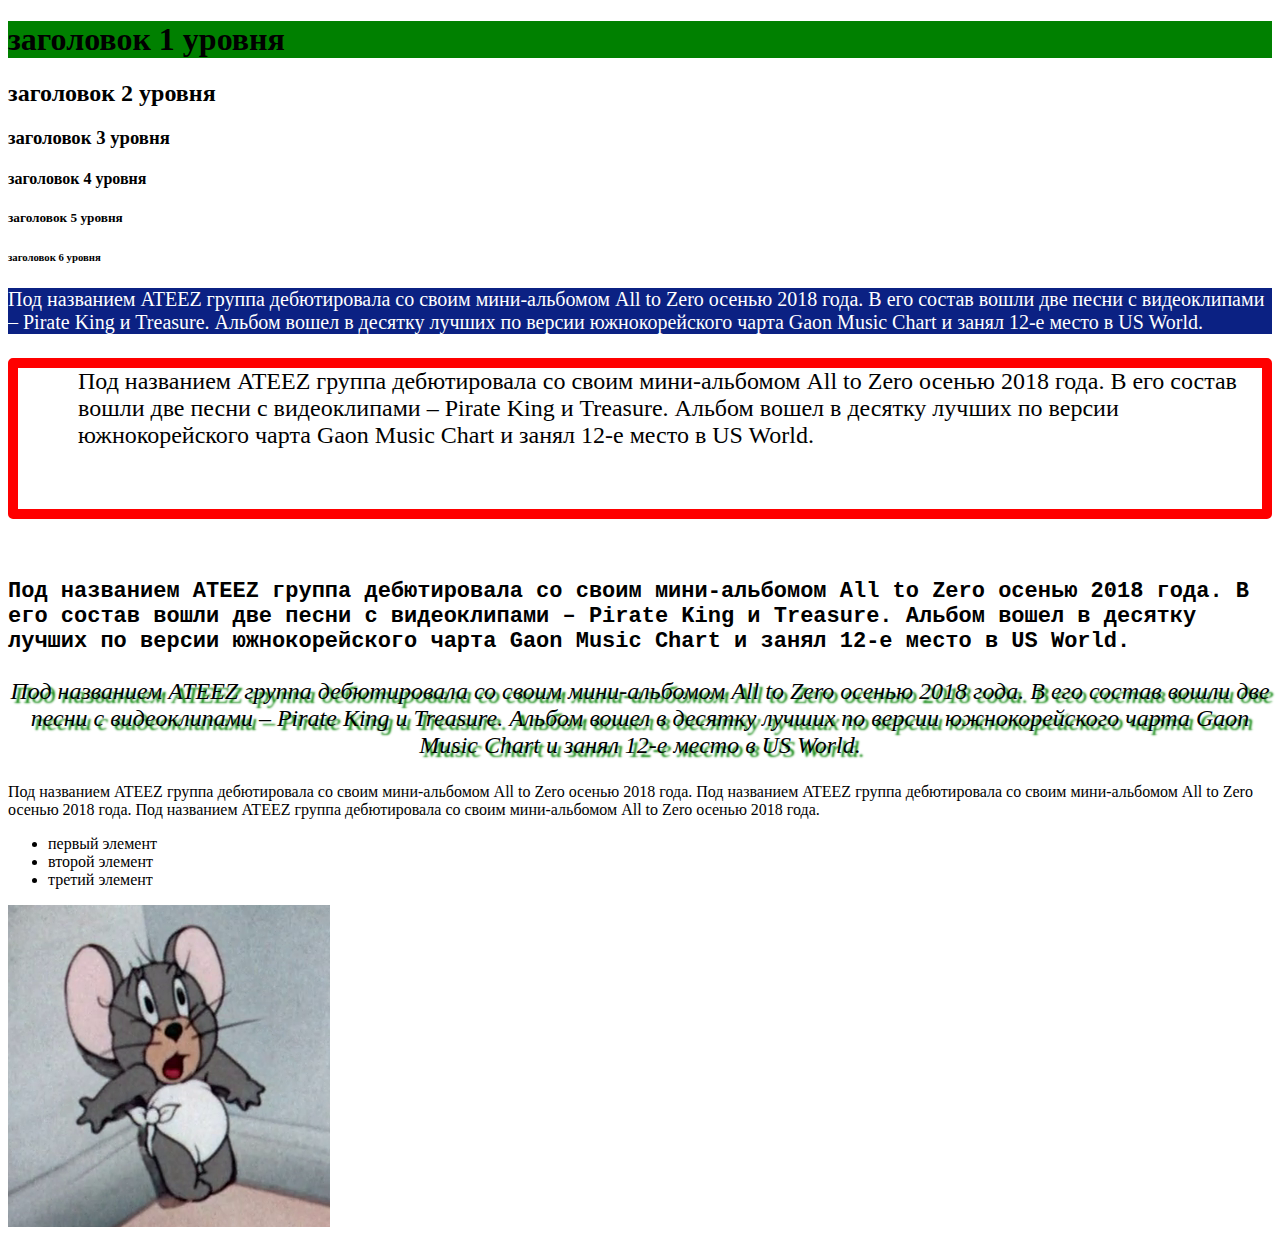
<file: dz2/index.html>
<!DOCTYPE html>
<html lang="en">
<head>
    <meta charset="UTF-8">
    <meta name="viewport" content="width=device-width, initial-scale=1.0">
    <link rel="stylesheet" href="style.css">
    <title>наш первый каписайт</title>
</head>
<body>
    <h1>заголовок 1 уровня</h1>
    <h2>заголовок 2 уровня</h2>
    <h3>заголовок 3 уровня</h3>
    <h4>заголовок 4 уровня</h4>
    <h5>заголовок 5 уровня</h5>
    <h6>заголовок 6 уровня</h6>
    <p class="paragraph-1">Под названием ATEEZ группа дебютировала со своим мини-альбомом All to Zero осенью 2018 года.
        В его состав вошли две песни с видеоклипами – Pirate King и Treasure. 
        Альбом вошел в десятку лучших по версии южнокорейского чарта Gaon Music Chart 
        и занял 12-е место в US World.
    </p>
    <p class="paragraph-2">Под названием ATEEZ группа дебютировала со своим мини-альбомом All to Zero осенью 2018 года.
        В его состав вошли две песни с видеоклипами – Pirate King и Treasure. 
        Альбом вошел в десятку лучших по версии южнокорейского чарта Gaon Music Chart 
        и занял 12-е место в US World.
    </p>
    <p class="paragraph-3">Под названием ATEEZ группа дебютировала со своим мини-альбомом All to Zero осенью 2018 года.
        В его состав вошли две песни с видеоклипами – Pirate King и Treasure. 
        Альбом вошел в десятку лучших по версии южнокорейского чарта Gaon Music Chart 
        и занял 12-е место в US World.
    </p>
    <p class="paragraph-4">Под названием ATEEZ группа дебютировала со своим мини-альбомом All to Zero осенью 2018 года.
        В его состав вошли две песни с видеоклипами – Pirate King и Treasure. 
        Альбом вошел в десятку лучших по версии южнокорейского чарта Gaon Music Chart 
        и занял 12-е место в US World.
    </p>
    <div>
        <spam>Под названием ATEEZ группа дебютировала со своим мини-альбомом All to Zero осенью 2018 года.</spam>
        <spam>Под названием ATEEZ группа дебютировала со своим мини-альбомом All to Zero осенью 2018 года.</spam>
        <spam>Под названием ATEEZ группа дебютировала со своим мини-альбомом All to Zero осенью 2018 года.</spam>
    </div>
    <ul>
        <li>первый элемент</li>
        <li>второй элемент</li>
        <li>третий элемент</li>
    </ul>
    <img src=" мышь.png">
</body>
</html>
</file>
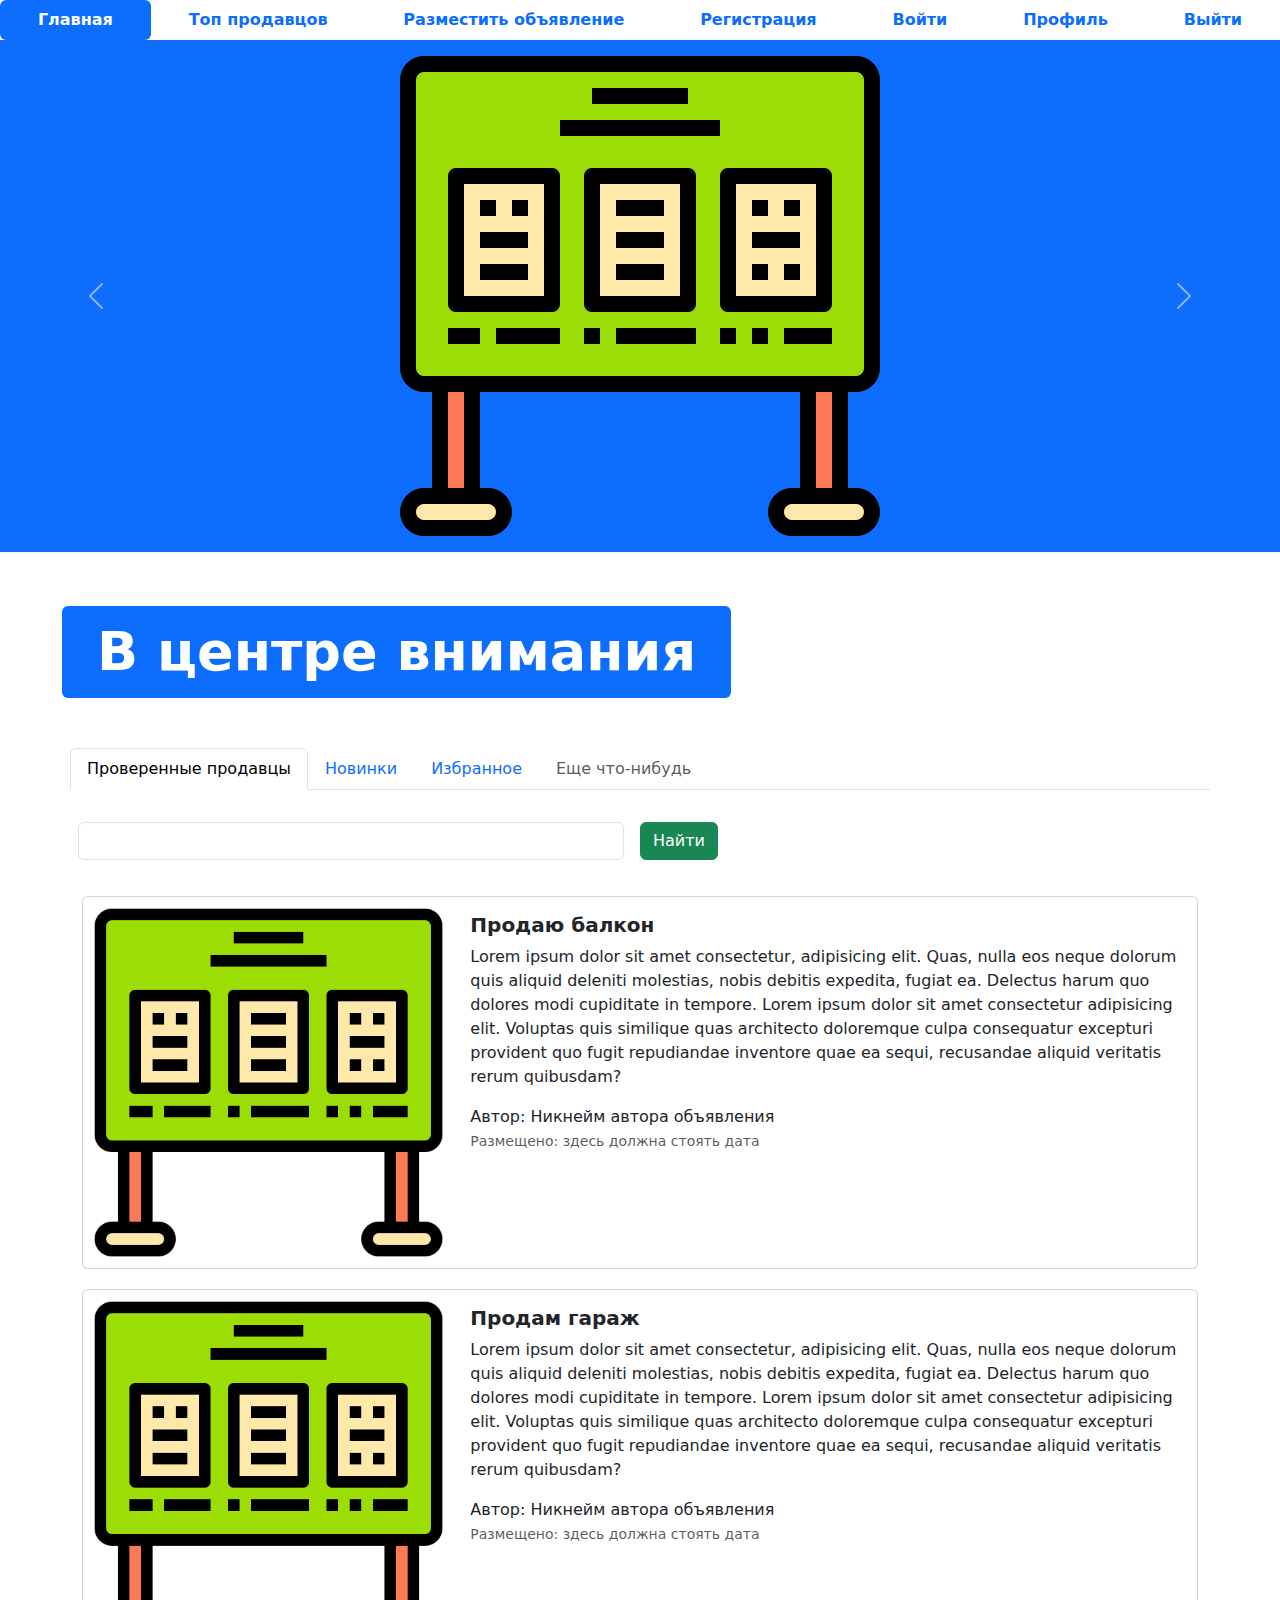
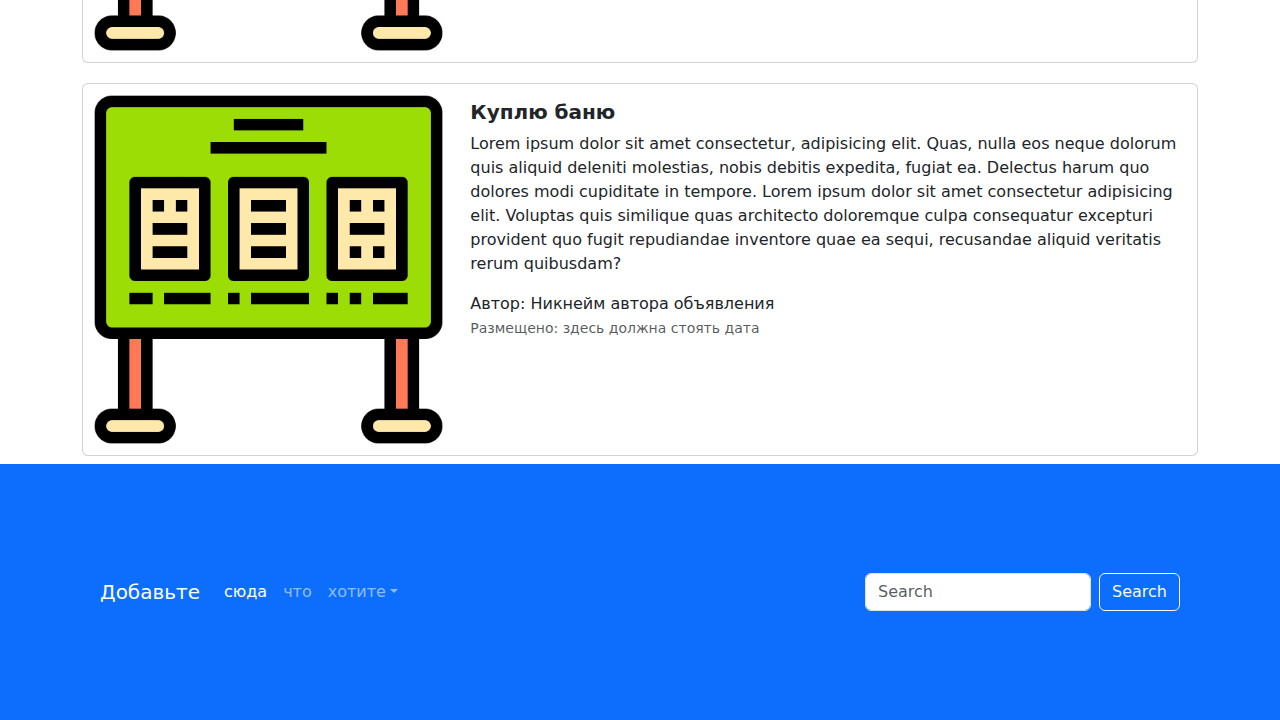
<file: my_site/index.html>
<!DOCTYPE html>
<html lang="en">

<head>
  <meta charset="UTF-8">
  <meta http-equiv="X-UA-Compatible" content="IE=edge">
  <meta name="viewport" content="width=device-width, initial-scale=1.0">
  <link rel="shortcut icon" href="img/favicon.ico" type="image/x-icon">
  <link href="css/bootstrap.min.css" rel="stylesheet">
  <link rel="stylesheet" href="css/fontello.css">
  <title>Index</title>
</head>

<body>
<ul class="nav nav-pills sticky-top bg-white nav-fill">
  <li class="nav-item">
    <a class="nav-link active" aria-current="page" href="index.html">
      <span style="font-weight: bold;">Главная</span>
    </a>
  </li>
  <li class="nav-item">
    <a class="nav-link" href="top-sellers.html"><span style="font-weight: bold;">Топ продавцов</span>
    </a>
  </li>
  <li class="nav-item">
    <a class="nav-link" href="advertisement-post.html">
      <span style="font-weight: bold;">Разместить объявление</span>
    </a>
  </li>
  <li class="nav-item">
    <a class="nav-link" href="register.html">
      <span style="font-weight: bold;">Регистрация</span>
    </a>
  </li>
  <li class="nav-item">
    <a class="nav-link" href="login.html">
      <span style="font-weight: bold;">Войти</span>
    </a>
  </li>
  <li class="nav-item">
    <a class="nav-link" href="profile.html">
      <span style="font-weight: bold;">Профиль</span>
    </a>
  </li>
  <li class="nav-item">
    <a class="nav-link" href="#">
      <span style="font-weight: bold;">Выйти</span>
    </a>
  </li>
</ul>

<div id="carouselExampleControls" class="carousel slide bg-primary" data-bs-ride="carousel">
  <div class="carousel-inner">
    <div class="carousel-item active">
      <img src="img/adv.png" class="mx-auto d-block w-33" alt="...">
    </div>
    <div class="carousel-item">
      <img src="img/adv.png" class="mx-auto d-block w-33" alt="...">
    </div>
    <div class="carousel-item">
      <img src="img/adv.png" class="mx-auto d-block w-33" alt="...">
    </div>
  </div>
  <button class="carousel-control-prev" type="button" data-bs-target="#carouselExampleControls" data-bs-slide="prev">
    <span class="carousel-control-prev-icon" aria-hidden="true"></span>
    <span class="visually-hidden">Предыдущий</span>
  </button>
  <button class="carousel-control-next" type="button" data-bs-target="#carouselExampleControls" data-bs-slide="next">
    <span class="carousel-control-next-icon" aria-hidden="true"></span>
    <span class="visually-hidden">Следующий</span>
  </button>
</div>
<div class="container" style="margin: 50px;">
  <div class="display-2">
    <span class="badge bg-primary">В центре внимания</span>
  </div>
</div>
<div class="container">
  <div class="row">
    <ul class="nav nav-tabs bg-white">
      <li class="nav-item">
        <a class="nav-link active" aria-current="page" href="#">Проверенные продавцы</a>
      </li>
      <li class="nav-item">
        <a class="nav-link" href="#">Новинки</a>
      </li>
      <li class="nav-item">
        <a class="nav-link" href="#">Избранное</a>
      </li>
      <li class="nav-item">
        <a class="nav-link disabled" href="#" tabindex="-1" aria-disabled="true">Еще что-нибудь</a>
      </li>
    </ul>
    <form class="row g-3">
      <div class="col-auto w-50">
        <input type="text" class="form-control">
      </div>
      <div class="col-auto">
        <button type="submit" class="btn btn-success mb-3">Найти</button>
      </div>
    </form>
  </div>
  <div class="col">
    <div class="card mb-2" style="max-width: 1200px; margin-top: 20px;">
      <div class="row g-0">
        <div class="col-md-4">
          <a href="advertisement.html" class="nav-link">
            <img src="img/adv.png" class="img-fluid rounded-start" alt="Card title">
          </a>
        </div>
        <div class="col-md-8">
          <div class="card-body">
            <h5 class="card-title">
              <a href="advertisement.html" class="nav-link"><strong>Продаю балкон</strong></a>
            </h5>
            <a href="advertisement.html" class="nav-link">
              <p class="card-text">
                Lorem ipsum dolor sit amet consectetur, adipisicing elit. Quas, nulla eos neque dolorum quis aliquid
                deleniti molestias, nobis debitis expedita, fugiat ea. Delectus harum quo dolores modi cupiditate in
                tempore. Lorem ipsum dolor sit amet consectetur adipisicing elit. Voluptas quis similique quas
                architecto doloremque culpa consequatur excepturi provident quo fugit repudiandae inventore quae ea
                sequi, recusandae aliquid veritatis rerum quibusdam?
              </p>
              <span>Автор: Никнейм автора объявления</span>
              <p class="card-text"><small class="text-muted">Размещено: здесь должна стоять дата</small></p>
            </a>
          </div>
        </div>
      </div>
    </div>
    <div class="card mb-2" style="max-width: 1200px; margin-top: 20px;">
      <div class="row g-0">
        <div class="col-md-4">
          <a href="advertisement.html" class="nav-link">
            <img src="img/adv.png" class="img-fluid rounded-start" alt="Card title">
          </a>
        </div>
        <div class="col-md-8">
          <div class="card-body">
            <h5 class="card-title">
              <a href="advertisement.html" class="nav-link"><strong>Продам гараж</strong></a>
            </h5>
            <a href="advertisement.html" class="nav-link">
              <p class="card-text">
                Lorem ipsum dolor sit amet consectetur, adipisicing elit. Quas, nulla eos neque dolorum quis aliquid
                deleniti molestias, nobis debitis expedita, fugiat ea. Delectus harum quo dolores modi cupiditate in
                tempore. Lorem ipsum dolor sit amet consectetur adipisicing elit. Voluptas quis similique quas
                architecto doloremque culpa consequatur excepturi provident quo fugit repudiandae inventore quae ea
                sequi, recusandae aliquid veritatis rerum quibusdam?
              </p>
              <span>Автор: Никнейм автора объявления</span>
              <p class="card-text"><small class="text-muted">Размещено: здесь должна стоять дата</small></p>
            </a>
          </div>
        </div>
      </div>
    </div>
    <div class="card mb-2" style="max-width: 1200px; margin-top: 20px;">
      <div class="row g-0">
        <div class="col-md-4">
          <a href="advertisement.html" class="nav-link">
            <img src="img/adv.png" class="img-fluid rounded-start" alt="Card title">
          </a>
        </div>
        <div class="col-md-8">
          <div class="card-body">
            <h5 class="card-title">
              <a href="advertisement.html" class="nav-link"><strong>Куплю баню</strong></a>
            </h5>
            <a href="advertisement.html" class="nav-link">
              <p class="card-text">
                Lorem ipsum dolor sit amet consectetur, adipisicing elit. Quas, nulla eos neque dolorum quis aliquid
                deleniti molestias, nobis debitis expedita, fugiat ea. Delectus harum quo dolores modi cupiditate in
                tempore. Lorem ipsum dolor sit amet consectetur adipisicing elit. Voluptas quis similique quas
                architecto doloremque culpa consequatur excepturi provident quo fugit repudiandae inventore quae ea
                sequi, recusandae aliquid veritatis rerum quibusdam?
              </p>
              <span>Автор: Никнейм автора объявления</span>
              <p class="card-text"><small class="text-muted">Размещено: здесь должна стоять дата</small></p>
            </a>
          </div>
        </div>
      </div>
    </div>
  </div>
</div>
<footer style="padding: 100px;" class="bg-primary">
  <nav class="navbar navbar-expand-sm navbar-dark">
    <a class="navbar-brand" href="#">Добавьте</a>
    <button class="navbar-toggler d-lg-none" type="button" data-bs-toggle="collapse"
            data-bs-target="#collapsibleNavId" aria-controls="collapsibleNavId" aria-expanded="false"
            aria-label="Toggle navigation"></button>
    <div class="collapse navbar-collapse" id="collapsibleNavId">
      <ul class="navbar-nav me-auto mt-2 mt-lg-0">
        <li class="nav-item">
          <a class="nav-link active" href="#" aria-current="page">сюда<span
                  class="visually-hidden">(current)</span></a>
        </li>
        <li class="nav-item">
          <a class="nav-link" href="#">что</a>
        </li>
        <li class="nav-item dropdown">
          <a class="nav-link dropdown-toggle" href="#" id="dropdownId" data-bs-toggle="dropdown" aria-haspopup="true"
             aria-expanded="false">хотите</a>
          <div class="dropdown-menu" aria-labelledby="dropdownId">
            <a class="dropdown-item" href="#">например</a>
            <a class="dropdown-item" href="#">ссылки на социальные сети</a>
          </div>
        </li>
      </ul>
      <form class="d-flex my-2 my-lg-0">
        <input class="form-control me-sm-2" type="text" placeholder="Search">
        <button class="btn btn-outline-light my-2 my-sm-0" type="submit">Search</button>
      </form>
    </div>
  </nav>
</footer>
<script src="js/bootstrap.bundle.min.js"></script>
</body>

</html>
</file>
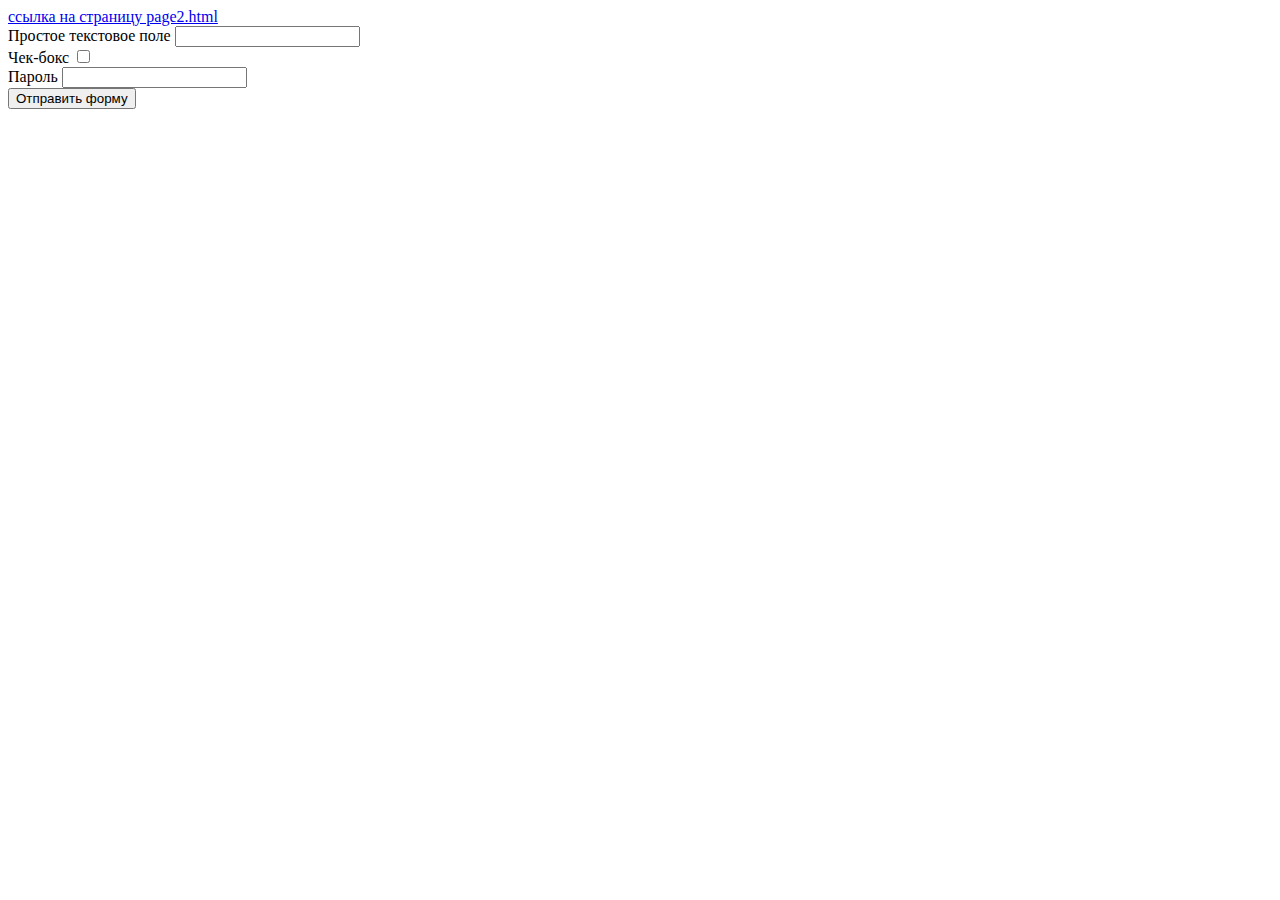
<file: 3/page1.html>
<!DOCTYPE html>
<html lang="en">
<head>
    <meta charset="UTF-8">
    <meta name="viewport" content="width=device-width, initial-scale=1.0">
    <link href="https://cdn.jsdelivr.net/npm/bootstrap@5.3.0/dist/css/bootstrap.min.css" rel="stylesheet" integrity="sha384-9ndCyUaIbzAi2FUVXJi0CjmCapSmO7SnpJef0486qhLnuZ2cdeRhO02iuK6FUUVM" crossorigin="anonymous">
    <title>страница 1</title>
</head>
<body>
  <a href ="page2.html" target="_blank"> ссылка на страницу page2.html</a>
  <form action="">

    <div class="mb-3">
      <label class="form-label" for="field1"> Простое текстовое поле</label>
      <input type="text" class="form-control" id="field1">
    </div>

    <div class="mb-3">
      <label class="form-label" for="field2"> Чек-бокс</label>
      <input type="checkbox" class="form-check-label" id="field2">
    </div>

    <div class="mb-3">
      <label class="form-label" for="field3"> Пароль</label>
      <input type="password" class="form-control" id="field3">
    </div>

    <input type="button" value="Отправить форму" class="btn btn-primary">

  </form>
</body>
</html>
</file>
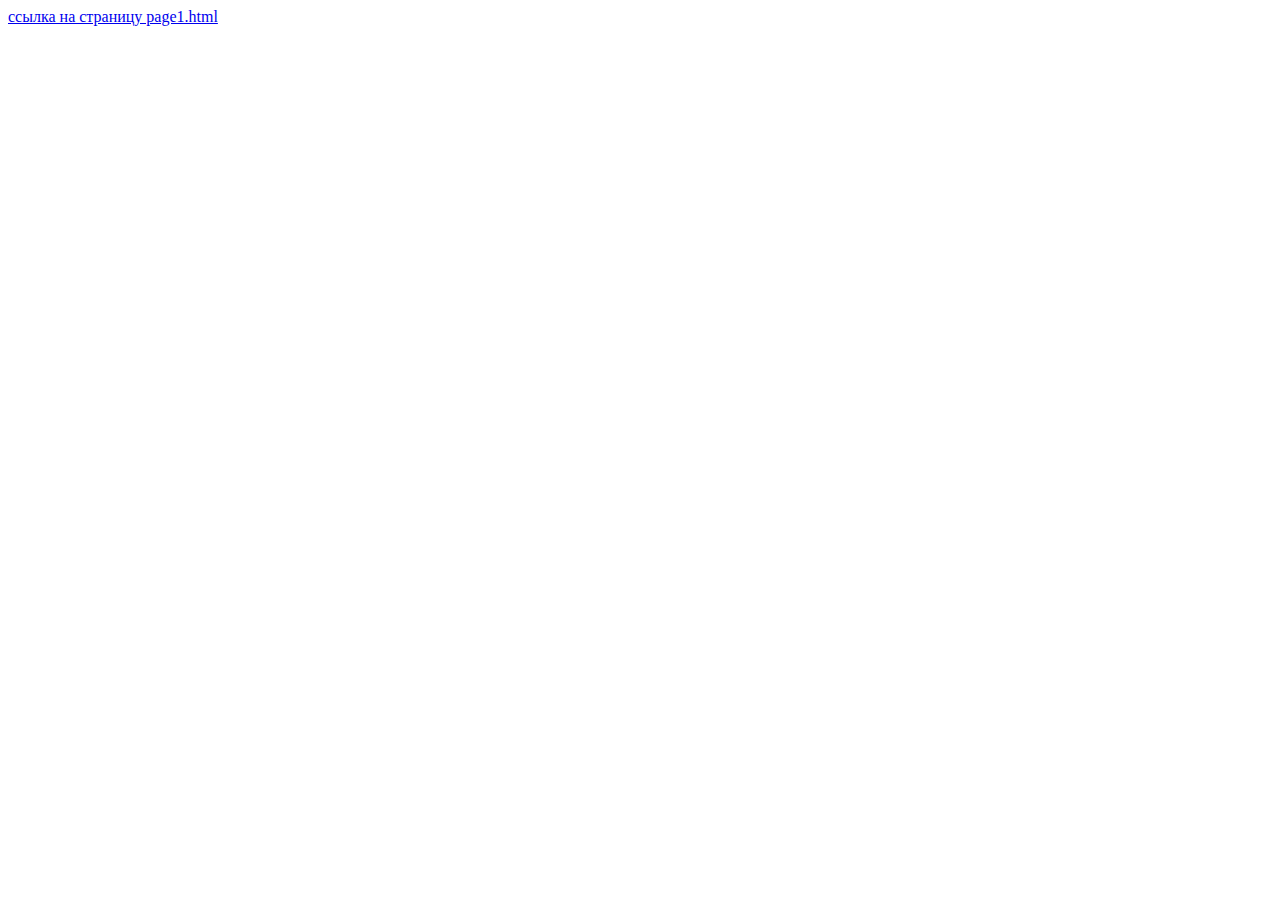
<file: 3/page2.html>
<!DOCTYPE html>
<html lang="en">
<head>
    <meta charset="UTF-8">
    <meta name="viewport" content="width=device-width, initial-scale=1.0">
    <title>страница 2</title>
</head>
<body>
    <a href ="page1.html"> ссылка на страницу page1.html</a>
</body>
</html>
</file>
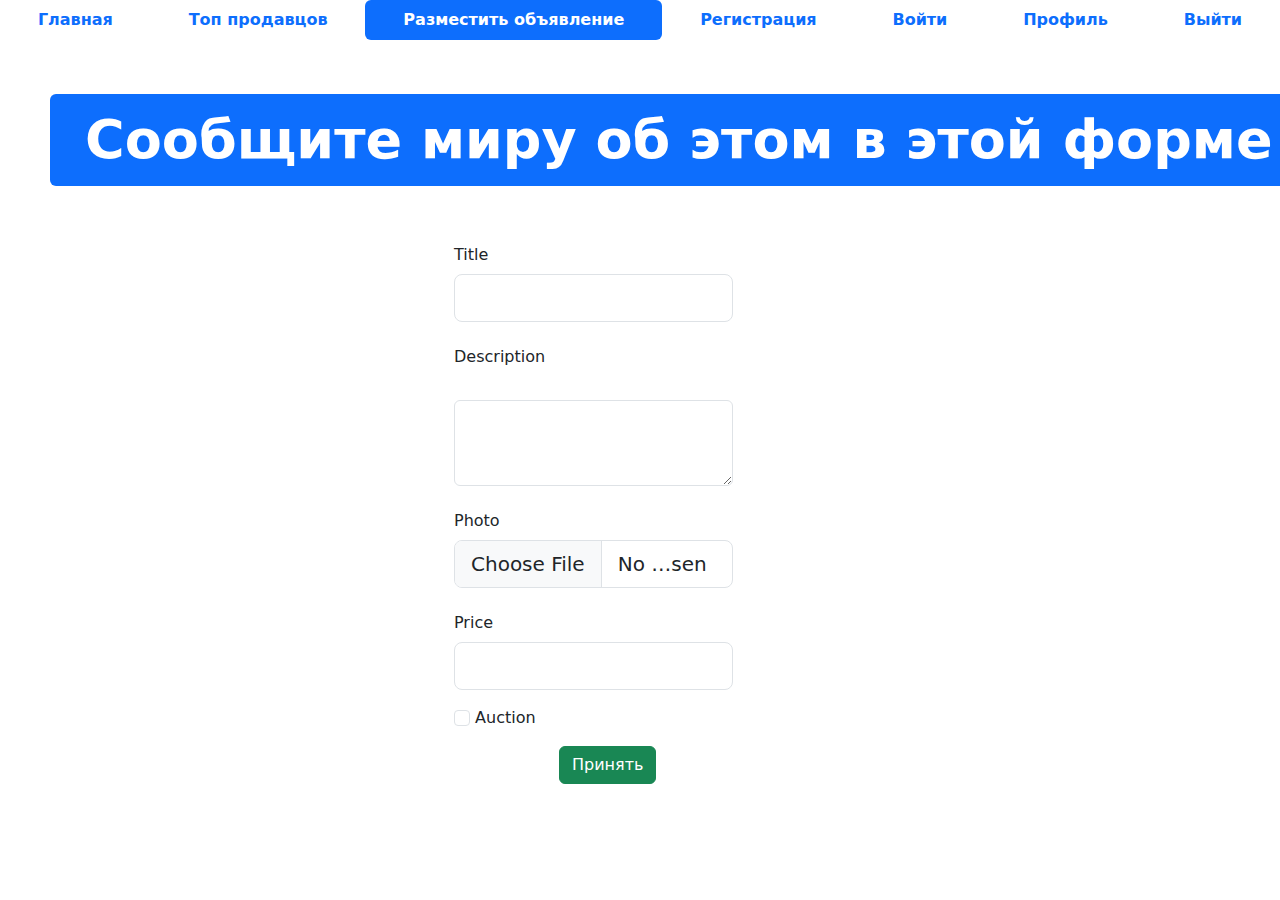
<file: my_site/advertisement-post.html>
<!DOCTYPE html>
<html lang="en">

<head>
  <meta charset="UTF-8">
  <meta http-equiv="X-UA-Compatible" content="IE=edge">
  <meta name="viewport" content="width=device-width, initial-scale=1.0">
  <link rel="shortcut icon" href="img/favicon.ico" type="image/x-icon">
  <link href="css/bootstrap.min.css" rel="stylesheet">
  <link rel="stylesheet" href="css/fontello.css">
  <title>Advertisement-post</title>
</head>

<body>


  <ul class="nav nav-pills sticky-top bg-white nav-fill">
    <li class="nav-item">
      <a class="nav-link" href="index.html">
        <span style="font-weight: bold;">Главная</span>
      </a>
    </li>
    <li class="nav-item">
      <a class="nav-link" href="top-sellers.html"><span style="font-weight: bold;">Топ продавцов</span>
      </a>
    </li>
    <li class="nav-item">
      <a class="nav-link active" aria-current="page" href="advertisement-post.html">
        <span style="font-weight: bold;">Разместить объявление</span>
      </a>
    </li>
    <li class="nav-item">
      <a class="nav-link" href="register.html">
        <span style="font-weight: bold;">Регистрация</span>
      </a>
    </li>
    <li class="nav-item">
      <a class="nav-link" href="login.html">
        <span style="font-weight: bold;">Войти</span>
      </a>
    </li>
    <li class="nav-item">
      <a class="nav-link" href="profile.html">
        <span style="font-weight: bold;">Профиль</span>
      </a>
    </li>
    <li class="nav-item">
      <a class="nav-link" href="#">
        <span style="font-weight: bold;">Выйти</span>
      </a>
    </li>
  </ul>
  <div class="row">
    <div class="col" style="margin: 50px;">
      <div class="display-2">
        <span class="badge bg-primary">Сообщите миру об этом в этой форме</span>
      </div>
    </div>
  </div>
  <div class="container">
    <form method="post">
      <div class="row mb-3">
        <div class="col">
          <label class="col-sm-4 col-form-label offset-4">Title</label>
          <div class="col-sm-4 offset-4 w-25">
            <input type="text" class="form-control form-control-lg">
          </div>
        </div>
      </div>
      <div class="row mb-3">
        <div class="col">
          <label class="col-sm-4 col-form-label offset-4">Description</label>
          <div class="col-sm-4 offset-4 w-25">
              <label for="" class="form-label"></label>
              <textarea class="form-control" name="" id="" rows="3"></textarea>
          </div>
        </div>
      </div>
      <div class="row mb-3">
        <div class="col">
          <label class="col-sm-4 col-form-label offset-4">Photo</label>
          <div class="col-sm-4 offset-4 w-25">
            <input type="file" class="form-control form-control-lg">
          </div>
        </div>
      </div>
      <div class="row mb-3">
        <div class="col">
          <label class="col-sm-4 col-form-label offset-4">Price</label>
          <div class="col-sm-4 offset-4 w-25">
            <input type="text" class="form-control form-control-lg">
          </div>
        </div>
      </div>
      <div class="row mb-3">
        <div class="col">
          <div class="offset-4 w-25">
            <input type="checkbox" class="form-check-input">
            <label class="form-check-label">Auction</label>
          </div>
        </div>
      </div>
      <div class="row mb-3 offset-sm-5">
        <div class="col">
          <button type="submit" class="btn btn-success">Принять</button>
        </div>
      </div>
    </form>
  </div>
  <script src="js/bootstrap.bundle.min.js"></script>
</body>
</html>
</file>
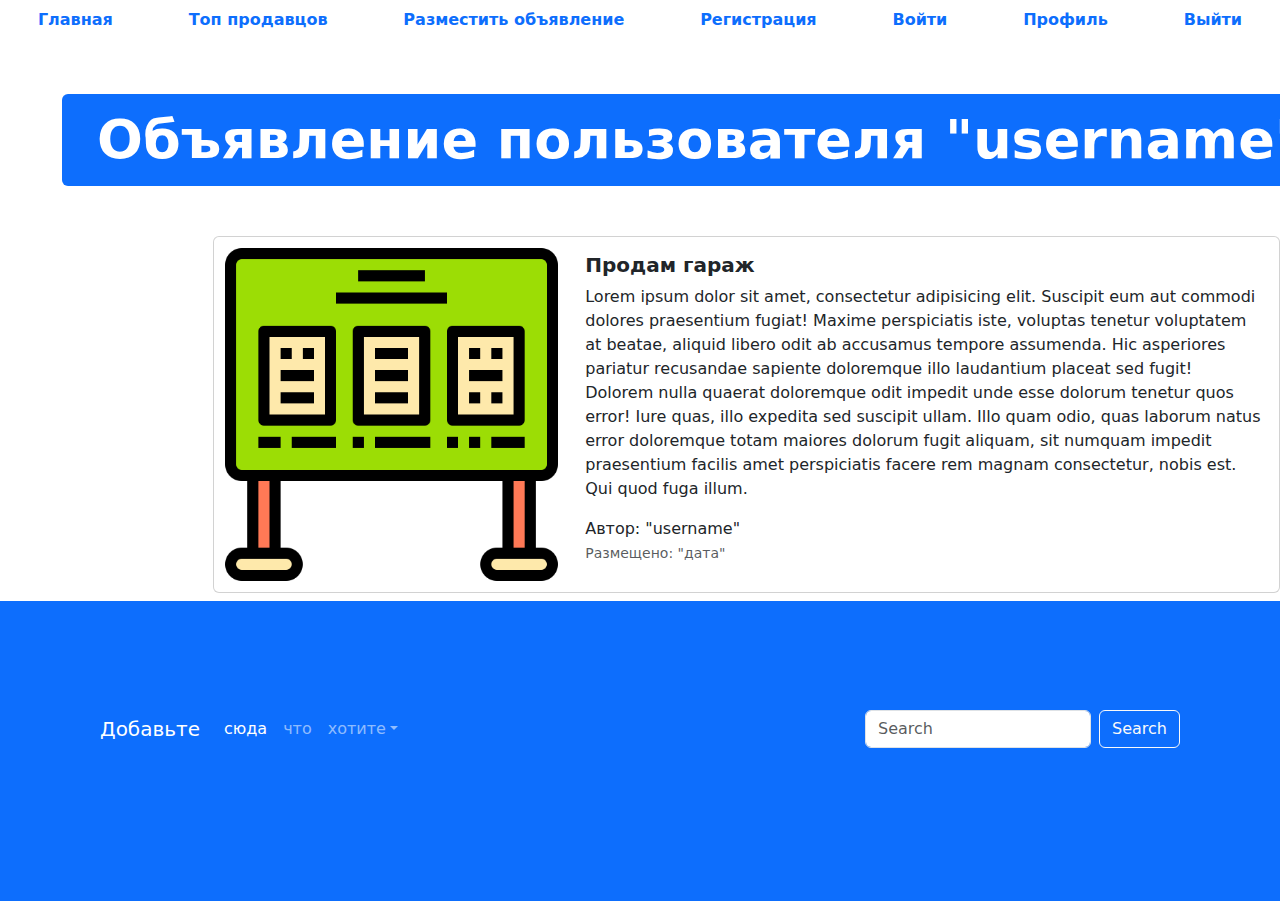
<file: my_site/advertisement.html>
<!DOCTYPE html>
<html lang="en">

<head>
  <meta charset="UTF-8">
  <meta http-equiv="X-UA-Compatible" content="IE=edge">
  <meta name="viewport" content="width=device-width, initial-scale=1.0">
  <link rel="shortcut icon" href="img/favicon.ico" type="image/x-icon">
  <link href="css/bootstrap.min.css" rel="stylesheet">
  <link rel="stylesheet" href="css/fontello.css">
  <title>Advertisement</title>
</head>

<body>
  <ul class="nav nav-pills sticky-top bg-white nav-fill">
    <li class="nav-item">
      <a class="nav-link" href="index.html">
        <span style="font-weight: bold;">Главная</span>
      </a>
    </li>
    <li class="nav-item">
      <a class="nav-link" href="top-sellers.html"><span style="font-weight: bold;">Топ продавцов</span>
      </a>
    </li>
    <li class="nav-item">
      <a class="nav-link" href="advertisement-post.html">
        <span style="font-weight: bold;">Разместить объявление</span>
      </a>
    </li>
    <li class="nav-item">
      <a class="nav-link" href="register.html">
        <span style="font-weight: bold;">Регистрация</span>
      </a>
    </li>
    <li class="nav-item">
      <a class="nav-link" href="login.html">
        <span style="font-weight: bold;">Войти</span>
      </a>
    </li>
    <li class="nav-item">
      <a class="nav-link" href="profile.html">
        <span style="font-weight: bold;">Профиль</span>
      </a>
    </li>
    <li class="nav-item">
      <a class="nav-link" href="#">
        <span style="font-weight: bold;">Выйти</span>
      </a>
    </li>
  </ul>

  <div class="container" style="margin: 50px;">
    <div class="display-2">
      <span class="badge bg-primary">Объявление пользователя "username"</span>
    </div>
  </div>
  <div class="col offset-2">
    <div class="card mb-2" style="max-width: 1200px; margin-top: 20px;">
      <div class="row g-0">
        <div class="col-md-4">
          <a href="#" class="nav-link">
            <img src="img/adv.png" class="img-fluid rounded-start" alt="Card title">
          </a>
        </div>
        <div class="col">
          <div class="card-body">
            <h5 class="card-title">
              <a href="#" class="nav-link"><strong>Продам гараж</strong></a>
            </h5>
            <p class="card-text">
              Lorem ipsum dolor sit amet, consectetur adipisicing elit. Suscipit eum aut commodi dolores
              praesentium fugiat! Maxime perspiciatis iste, voluptas tenetur voluptatem at beatae, aliquid
              libero odit ab accusamus tempore assumenda.
              Hic asperiores pariatur recusandae sapiente doloremque illo laudantium placeat sed fugit!
              Dolorem nulla quaerat doloremque odit impedit unde esse dolorum tenetur quos error! Iure
              quas, illo expedita sed suscipit ullam.
              Illo quam odio, quas laborum natus error doloremque totam maiores dolorum fugit aliquam, sit
              numquam impedit praesentium facilis amet perspiciatis facere rem magnam consectetur, nobis
              est. Qui quod fuga illum.
            </p>
            <span>Автор: "username"</span>
            <p class="card-text"><small class="text-muted">Размещено: "дата"</small></p>
          </div>
        </div>
      </div>
    </div>
  </div>
  <footer style="padding: 100px; min-height: 300px;" class="bg-primary">
    <nav class="navbar navbar-expand-sm navbar-dark">
      <a class="navbar-brand" href="#">Добавьте</a>
      <button class="navbar-toggler d-lg-none" type="button" data-bs-toggle="collapse"
        data-bs-target="#collapsibleNavId" aria-controls="collapsibleNavId" aria-expanded="false"
        aria-label="Toggle navigation"></button>
      <div class="collapse navbar-collapse" id="collapsibleNavId">
        <ul class="navbar-nav me-auto mt-2 mt-lg-0">
          <li class="nav-item">
            <a class="nav-link active" href="#" aria-current="page">сюда<span
                class="visually-hidden">(current)</span></a>
          </li>
          <li class="nav-item">
            <a class="nav-link" href="#">что</a>
          </li>
          <li class="nav-item dropdown">
            <a class="nav-link dropdown-toggle" href="#" id="dropdownId" data-bs-toggle="dropdown" aria-haspopup="true"
              aria-expanded="false">хотите</a>
            <div class="dropdown-menu" aria-labelledby="dropdownId">
              <a class="dropdown-item" href="#">например</a>
              <a class="dropdown-item" href="#">ссылки на социальные сети</a>
            </div>
          </li>
        </ul>
        <form class="d-flex my-2 my-lg-0">
          <input class="form-control me-sm-2" type="text" placeholder="Search">
          <button class="btn btn-outline-light my-2 my-sm-0" type="submit">Search</button>
        </form>
      </div>
    </nav>
  </footer>
  <script src="js/bootstrap.bundle.min.js"></script>
</body>

</html>
</file>
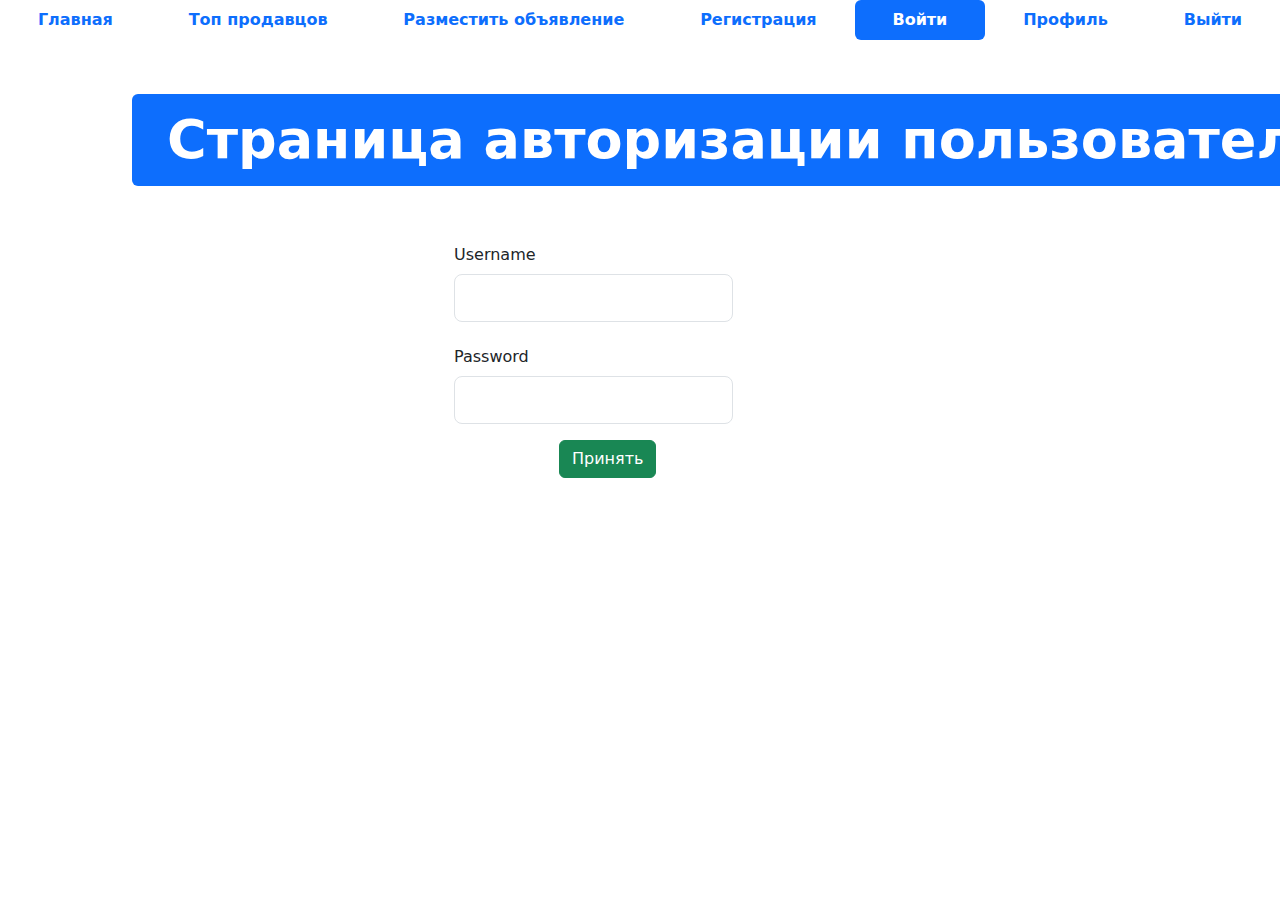
<file: my_site/login.html>
<!DOCTYPE html>
<html lang="en">

<head>
  <meta charset="UTF-8">
  <meta http-equiv="X-UA-Compatible" content="IE=edge">
  <meta name="viewport" content="width=device-width, initial-scale=1.0">
  <link rel="shortcut icon" href="img/favicon.ico" type="image/x-icon">
  <link href="css/bootstrap.min.css" rel="stylesheet">
  <link rel="stylesheet" href="css/fontello.css">
  <title>Login</title>
</head>

<body>


  <ul class="nav nav-pills sticky-top bg-white nav-fill">
    <li class="nav-item">
      <a class="nav-link" href="index.html">
        <span style="font-weight: bold;">Главная</span>
      </a>
    </li>
    <li class="nav-item">
      <a class="nav-link" href="top-sellers.html"><span style="font-weight: bold;">Топ продавцов</span>
      </a>
    </li>
    <li class="nav-item">
      <a class="nav-link" href="advertisement-post.html">
        <span style="font-weight: bold;">Разместить объявление</span>
      </a>
    </li>
    <li class="nav-item">
      <a class="nav-link" href="register.html">
        <span style="font-weight: bold;">Регистрация</span>
      </a>
    </li>
    <li class="nav-item">
      <a class="nav-link active" aria-current="page" href="login.html">
        <span style="font-weight: bold;">Войти</span>
      </a>
    </li>
    <li class="nav-item">
      <a class="nav-link" href="profile.html">
        <span style="font-weight: bold;">Профиль</span>
      </a>
    </li>
    <li class="nav-item">
      <a class="nav-link" href="#">
        <span style="font-weight: bold;">Выйти</span>
      </a>
    </li>
  </ul>
  <div class="container">
  <div class="row">
    <div class="col-8" style="margin: 50px;">
      <div class="display-2">
        <span class="badge bg-primary">Страница авторизации пользователя</span>
      </div>
    </div>
  </div>
    <form method="post">
      <div class="row mb-3">
        <div class="col">
          <label class="col-sm-4 col-form-label offset-4">Username</label>
          <div class="col-sm-4 offset-4 w-25">
            <input type="text" class="form-control form-control-lg">
          </div>
        </div>
      </div>
      <div class="row mb-3">
        <div class="col">
          <label class="col-sm-4 col-form-label offset-4">Password</label>
          <div class="col-sm-4 offset-4 w-25">
            <input type="password" class="form-control form-control-lg">
          </div>
        </div>
      </div>
      <div class="row mb-3 offset-sm-5">
        <div class="col">
          <button type="submit" class="btn btn-success">Принять</button>
        </div>
      </div>
    </form>
  </div>
  <script src="js/bootstrap.bundle.min.js"></script>
</body>
</html>
</file>
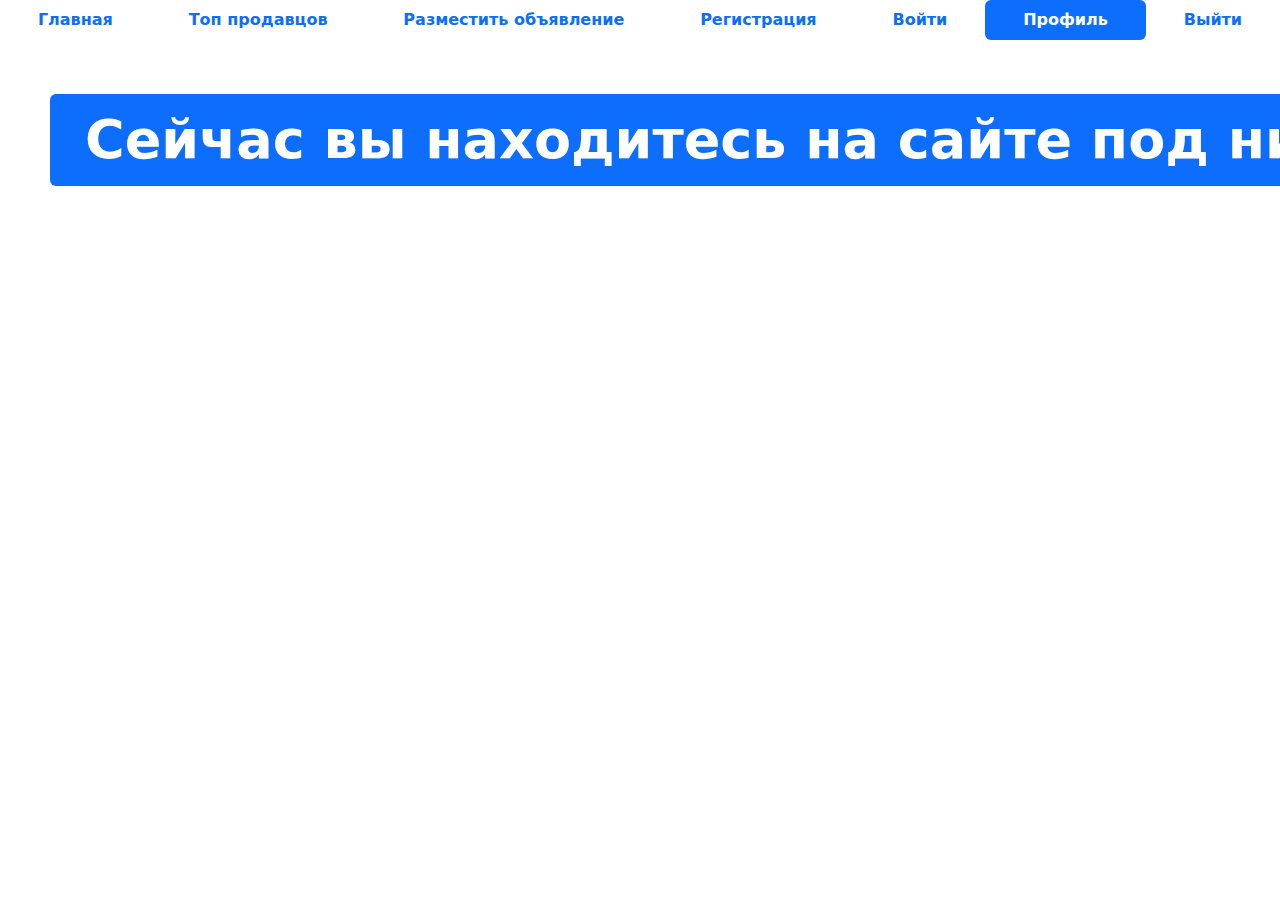
<file: my_site/profile.html>
<!DOCTYPE html>
<html lang="en">

<head>
  <meta charset="UTF-8">
  <meta http-equiv="X-UA-Compatible" content="IE=edge">
  <meta name="viewport" content="width=device-width, initial-scale=1.0">
  <link rel="shortcut icon" href="img/favicon.ico" type="image/x-icon">
  <link href="css/bootstrap.min.css" rel="stylesheet">
  <link rel="stylesheet" href="css/fontello.css">
  <title>Profile</title>
</head>

<body>
  <ul class="nav nav-pills sticky-top bg-white nav-fill">
    <li class="nav-item">
      <a class="nav-link" href="index.html">
        <span style="font-weight: bold;">Главная</span>
      </a>
    </li>
    <li class="nav-item">
      <a class="nav-link" href="top-sellers.html"><span style="font-weight: bold;">Топ продавцов</span>
      </a>
    </li>
    <li class="nav-item">
      <a class="nav-link" href="advertisement-post.html">
        <span style="font-weight: bold;">Разместить объявление</span>
      </a>
    </li>
    <li class="nav-item">
      <a class="nav-link" href="register.html">
        <span style="font-weight: bold;">Регистрация</span>
      </a>
    </li>
    <li class="nav-item">
      <a class="nav-link" href="login.html">
        <span style="font-weight: bold;">Войти</span>
      </a>
    </li>
    <li class="nav-item">
      <a class="nav-link active" aria-current="page" href="profile.html">
        <span style="font-weight: bold;">Профиль</span>
      </a>
    </li>
    <li class="nav-item">
      <a class="nav-link" href="#">
        <span style="font-weight: bold;">Выйти</span>
      </a>
    </li>
  </ul>
<div class="col" style="margin: 50px;">
  <div class="display-2">
    <span class="badge bg-primary">Сейчас вы находитесь на сайте под ником "username".</span>
  </div>
</div>
<script src="js/bootstrap.bundle.min.js"></script>
</body>
</html>
</file>
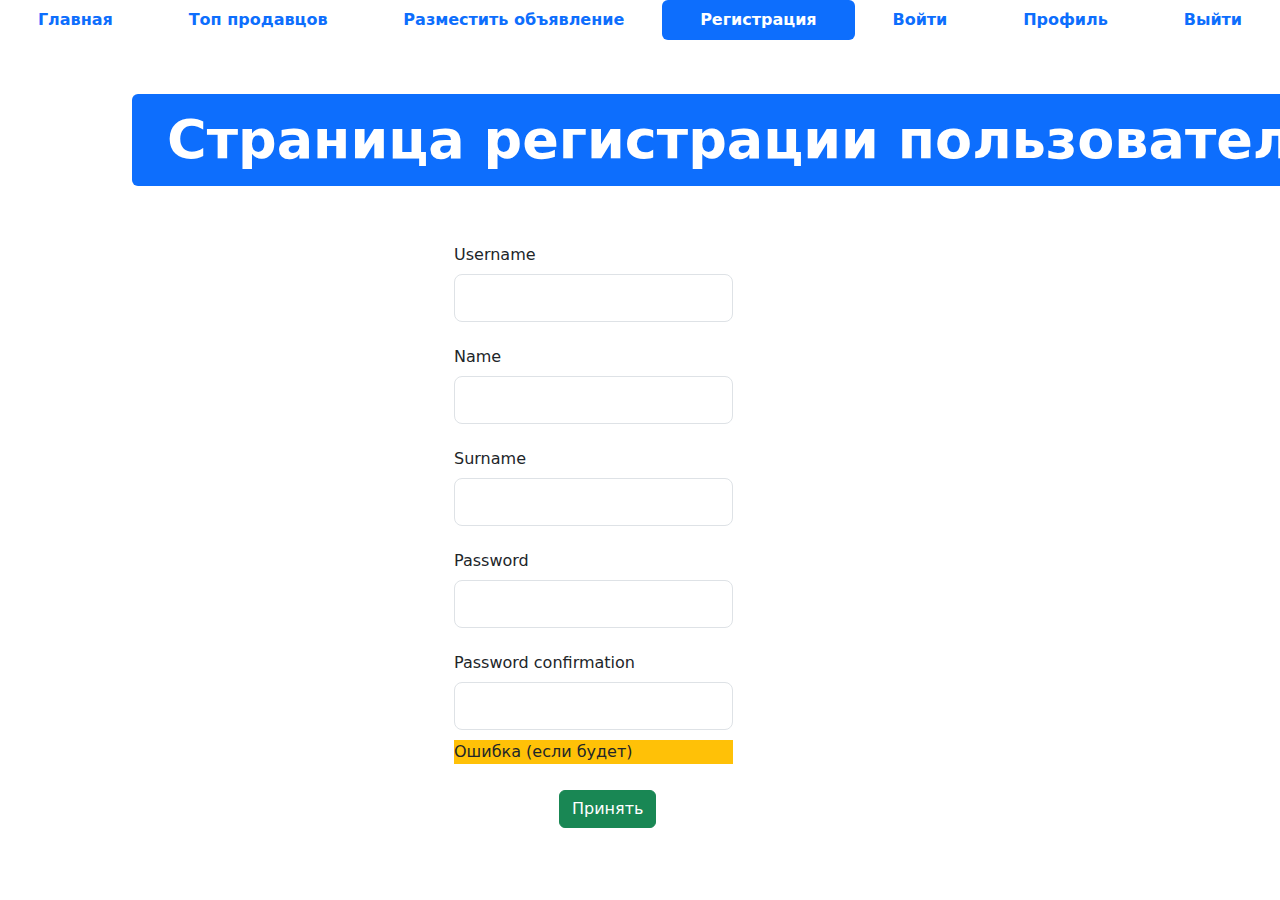
<file: my_site/register.html>
<!DOCTYPE html>
<html lang="en">

<head>
  <meta charset="UTF-8">
  <meta http-equiv="X-UA-Compatible" content="IE=edge">
  <meta name="viewport" content="width=device-width, initial-scale=1.0">
  <link rel="shortcut icon" href="img/favicon.ico" type="image/x-icon">
  <link href="css/bootstrap.min.css" rel="stylesheet">
  <link rel="stylesheet" href="css/fontello.css">
  <title>Register</title>
</head>

<body>


  <ul class="nav nav-pills sticky-top bg-white nav-fill">
    <li class="nav-item">
      <a class="nav-link" href="index.html">
        <span style="font-weight: bold;">Главная</span>
      </a>
    </li>
    <li class="nav-item">
      <a class="nav-link" href="top-sellers.html"><span style="font-weight: bold;">Топ продавцов</span>
      </a>
    </li>
    <li class="nav-item">
      <a class="nav-link" href="advertisement-post.html">
        <span style="font-weight: bold;">Разместить объявление</span>
      </a>
    </li>
    <li class="nav-item">
      <a class="nav-link active" aria-current="page" href="register.html">
        <span style="font-weight: bold;">Регистрация</span>
      </a>
    </li>
    <li class="nav-item">
      <a class="nav-link" href="login.html">
        <span style="font-weight: bold;">Войти</span>
      </a>
    </li>
    <li class="nav-item">
      <a class="nav-link" href="profile.html">
        <span style="font-weight: bold;">Профиль</span>
      </a>
    </li>
    <li class="nav-item">
      <a class="nav-link" href="#">
        <span style="font-weight: bold;">Выйти</span>
      </a>
    </li>
  </ul>
  <div class="container">
  <div class="row">
    <div class="col" style="margin: 50px;">
      <div class="display-2">
        <span class="badge bg-primary">Страница регистрации пользователя</span>
      </div>
    </div>
  </div>
    <form method="post">
      <div class="row mb-3">
        <div class="col">
          <label class="col-sm-4 col-form-label offset-4">Username</label>
          <div class="col-sm-4 offset-4 w-25">
            <input type="text" class="form-control form-control-lg">
          </div>
        </div>
      </div>
      <div class="row mb-3">
        <div class="col">
          <label class="col-sm-4 col-form-label offset-4">Name</label>
          <div class="col-sm-4 offset-4 w-25">
            <input type="text" class="form-control form-control-lg">
          </div>
        </div>
      </div>
      <div class="row mb-3">
        <div class="col">
          <label class="col-sm-4 col-form-label offset-4">Surname</label>
          <div class="col-sm-4 offset-4 w-25">
            <input type="text" class="form-control form-control-lg">
          </div>
        </div>
      </div>
      <div class="row mb-3">
        <div class="col">
          <label class="col-sm-4 col-form-label offset-4">Password</label>
          <div class="col-sm-4 offset-4 w-25">
            <input type="password" class="form-control form-control-lg">
          </div>
        </div>
      </div>
      <div class="row mb-3">
        <div class="col">
          <label class="col-sm-4 col-form-label offset-4">Password confirmation</label>
          <div class="col-sm-4 offset-4 w-25">
            <input type="password" class="form-control form-control-lg">
            <div class="form-label bg-warning" style="margin: 10px 0px;">Ошибка (если будет)</div>
          </div>
        </div>
      </div>
      <div class="row mb-3 offset-sm-5">
        <div class="col">
          <button type="submit" class="btn btn-success">Принять</button>
        </div>
      </div>
    </form>
  </div>
  <script src="js/bootstrap.bundle.min.js"></script>
</body>
</html>
</file>
<file: dz2/style.css>
h1 {
    background: green;
}
.paragraph-1 {
    background: rgb(11, 33, 131);
    font-size: 20px;
    color: white;
}
.paragraph-2 {
    border: 10px solid red;
    border-radius: 5px;
    font-size: 24px;
    margin-bottom: 60px;
    padding-bottom: 60px;
    padding-left: 60px;
}
.paragraph-3 {
    font-weight: bold;
    font-size: 22px;
    font-family: 'Courier New', Courier, monospace;
}
.paragraph-4 {
    text-align: center;
    font-size: 24px;
    font-style: italic;
    text-shadow: green 4px 4px 2px;

}
</file>
<file: my_site/css/fontello.css>
@font-face {
  font-family: 'fontello';
  src: url('../font/fontello.eot?42172333');
  src: url('../font/fontello.eot?42172333#iefix') format('embedded-opentype'),
       url('../font/fontello.woff2?42172333') format('woff2'),
       url('../font/fontello.woff?42172333') format('woff'),
       url('../font/fontello.ttf?42172333') format('truetype'),
       url('../font/fontello.svg?42172333#fontello') format('svg');
  font-weight: normal;
  font-style: normal;
}
/* Chrome hack: SVG is rendered more smooth in Windozze. 100% magic, uncomment if you need it. */
/* Note, that will break hinting! In other OS-es font will be not as sharp as it could be */
/*
@media screen and (-webkit-min-device-pixel-ratio:0) {
  @font-face {
    font-family: 'fontello';
    src: url('../font/fontello.svg?42172333#fontello') format('svg');
  }
}
*/
 
 [class^="icon-"]:before, [class*=" icon-"]:before {
  font-family: "fontello";
  font-style: normal;
  font-weight: normal;
  speak: never;
 
  display: inline-block;
  text-decoration: inherit;
  width: 1em;
  margin-right: .2em;
  text-align: center;
  /* opacity: .8; */
 
  /* For safety - reset parent styles, that can break glyph codes*/
  font-variant: normal;
  text-transform: none;
 
  /* fix buttons height, for twitter bootstrap */
  line-height: 1em;
 
  /* Animation center compensation - margins should be symmetric */
  /* remove if not needed */
  margin-left: .2em;
 
  /* you can be more comfortable with increased icons size */
  /* font-size: 120%; */
 
  /* Font smoothing. That was taken from TWBS */
  -webkit-font-smoothing: antialiased;
  -moz-osx-font-smoothing: grayscale;
 
  /* Uncomment for 3D effect */
  /* text-shadow: 1px 1px 1px rgba(127, 127, 127, 0.3); */
}
 
.icon-phone:before { content: '\e800'; } /* '' */
.icon-location:before { content: '\e801'; } /* '' */
.icon-heart:before { content: '\e802'; } /* '' */
.icon-upload-cloud-outline:before { content: '\e803'; } /* '' */
.icon-chart-bar:before { content: '\e804'; } /* '' */
.icon-help:before { content: '\e805'; } /* '' */
.icon-thumbs-up:before { content: '\e806'; } /* '' */
.icon-group:before { content: '\e807'; } /* '' */
.icon-down-open:before { content: '\e808'; } /* '' */
.icon-left-open:before { content: '\e809'; } /* '' */
.icon-right-open:before { content: '\e80a'; } /* '' */
.icon-up-open:before { content: '\e80b'; } /* '' */
.icon-down-dir:before { content: '\e80c'; } /* '' */
.icon-up-dir:before { content: '\e80d'; } /* '' */
.icon-left-dir:before { content: '\e80e'; } /* '' */
.icon-right-dir:before { content: '\e80f'; } /* '' */
.icon-twitter:before { content: '\f099'; } /* '' */
.icon-facebook:before { content: '\f09a'; } /* '' */
.icon-github-circled:before { content: '\f09b'; } /* '' */
.icon-list-numbered:before { content: '\f0cb'; } /* '' */
.icon-mail-alt:before { content: '\f0e0'; } /* '' */
.icon-mobile:before { content: '\f10b'; } /* '' */
.icon-code:before { content: '\f121'; } /* '' */
.icon-rouble:before { content: '\f158'; } /* '' */
.icon-youtube-play:before { content: '\f16a'; } /* '' */
.icon-instagram:before { content: '\f16d'; } /* '' */
.icon-vkontakte:before { content: '\f189'; } /* '' */
.icon-file-video:before { content: '\f1c8'; } /* '' */
.icon-paper-plane:before { content: '\f1d8'; } /* '' */
.icon-chart-line:before { content: '\f201'; } /* '' */
</file>
